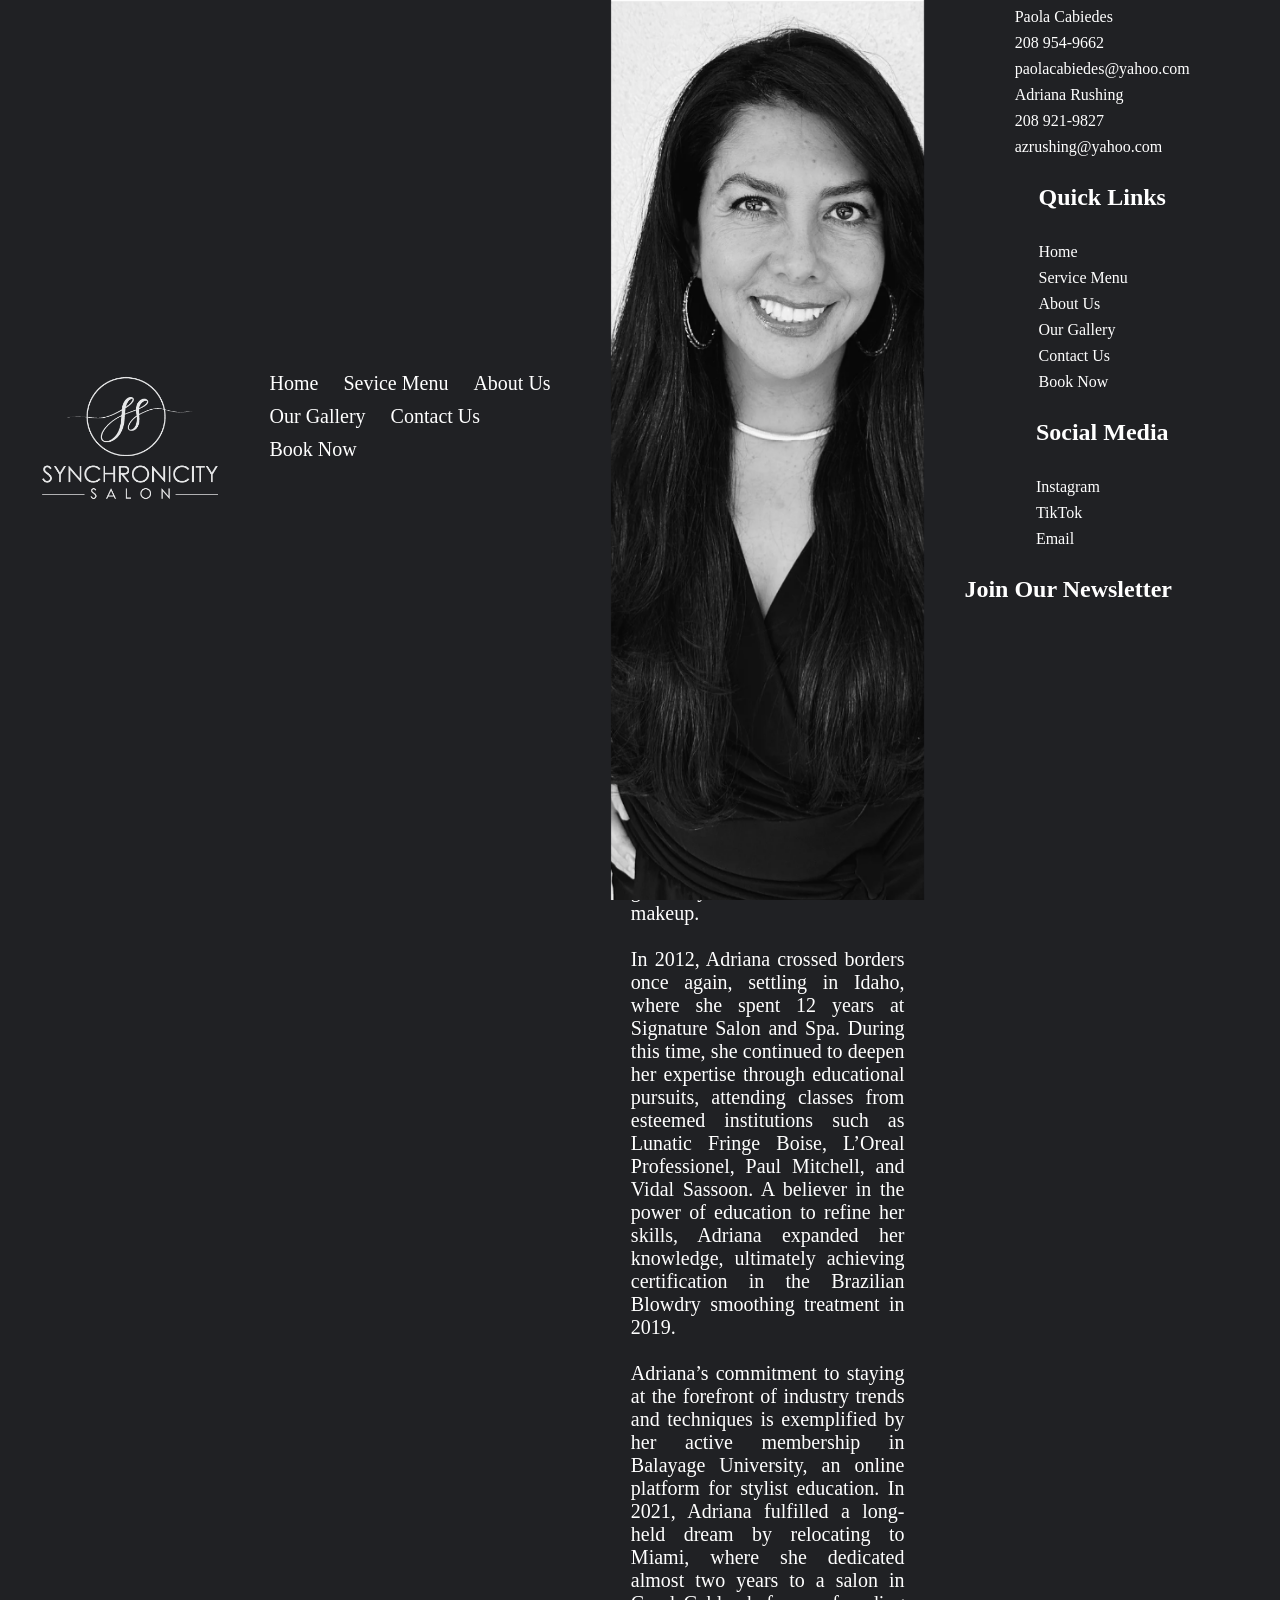
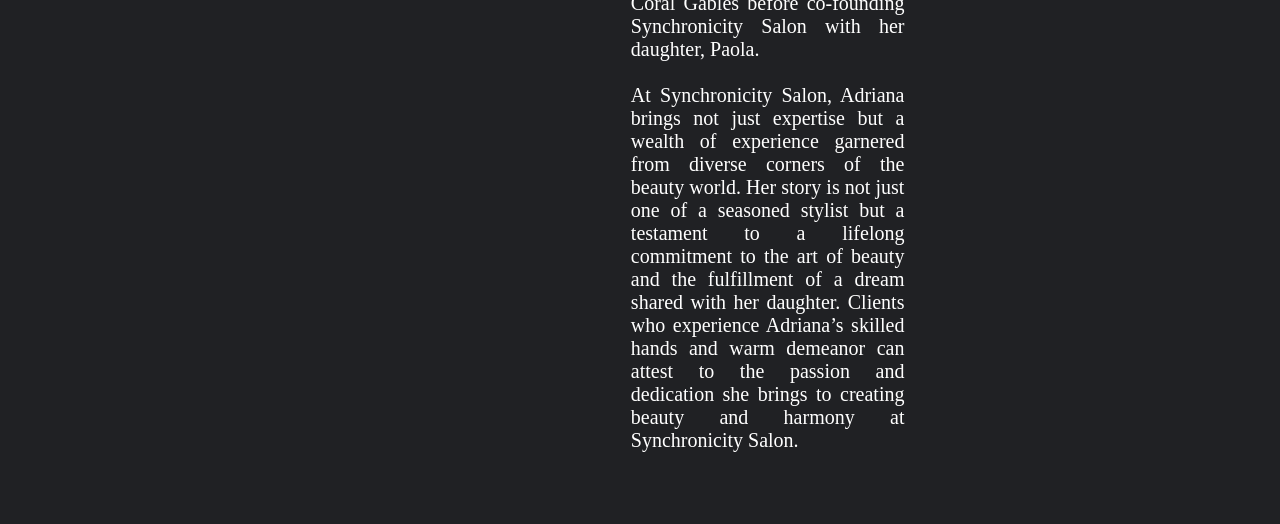
<file: adrianar.html>
<html>
    <head>
        <meta name="viewport" content="width=device-width, initial-scale=1.0">
        <title>Synchronicity Salon</title>
        <!--<script src="app.js" defer></script>-->
        <!--<link rel="stylesheet" href="styles.css">-->
        <link rel="stylesheet" href="paolac.css">
    </head>
    <body>
        <div class="banner">
            <nav>
                <img src="logo.png" class="logo">
                <ul>
                    <li><a href="#">Home</a></li>
                    <li><a href="#">Sevice Menu</a></li>
                    <li><a href="#">About Us</a></li>
                    <li><a href="#">Our Gallery</a></li>
                    <li><a href="#">Contact Us</a></li>
                    <li><a href="#">Book Now</a></li>
                    <!--<li><a href="#"><button type="button">Book Now</button></a></li>-->
                </ul>
            </nav>
        </div>
        <div class="container">
            <div class="content">
                <div class="img">
                    <img src="adriana-rushing.jpg" alt="">
                </div>
                <div class="text">
                    <h2 class="title">Adriana Rushing</h2>
                    <button class="book-now">Book Now</button>
                    <p id="title">Specializes In:</p>
                    <ul>
                        <li>Haircuts</li>
                        <li>Balayage</li>
                        <li>Highlights</li>
                        <li>Smoothing Treatments</li>
                    </ul>
                    <p>Introducing Adriana, the esteemed co-founder of Synchronicity Salon, where her journey in the world of beauty 
                        unfolds as a captivating tale of passion and expertise. Originating from the bustling city of Mexico City, 
                        Adriana commenced her career at the age of 14, attending beauty school, and by 16, she was already making 
                        waves in the industry.<br><br>For 13 years, Adriana graced the high-end salon, Robert Lee’s, in Mexico City, 
                        immersing herself in the art of hairstyling and honing her craft under the guidance of seasoned professionals. 
                        In 1998, seeking new horizons, she embarked on a transformative chapter, moving to the picturesque Cabo San 
                        Lucas, Mexico. Here, Adriana contributed her talents to prestigious salons like Pueblo Bonito Blanco, Las 
                        Ventanas al Paraiso, and Suzanne Morel, making a name for herself as a go-to stylist for bridal hair and 
                        makeup.<br><br>In 2012, Adriana crossed borders once again, settling in Idaho, where she spent 12 years at 
                        Signature Salon and Spa. During this time, she continued to deepen her expertise through educational pursuits, 
                        attending classes from esteemed institutions such as Lunatic Fringe Boise, L’Oreal Professionel, Paul Mitchell, 
                        and Vidal Sassoon. A believer in the power of education to refine her skills, Adriana expanded her knowledge, 
                        ultimately achieving certification in the Brazilian Blowdry smoothing treatment in 2019.<br><br>Adriana’s 
                        commitment to staying at the forefront of industry trends and techniques is exemplified by her active membership 
                        in Balayage University, an online platform for stylist education. In 2021, Adriana fulfilled a long-held dream 
                        by relocating to Miami, where she dedicated almost two years to a salon in Coral Gables before co-founding 
                        Synchronicity Salon with her daughter, Paola.<br><br>At Synchronicity Salon, Adriana brings not just expertise 
                        but a wealth of experience garnered from diverse corners of the beauty world. Her story is not just one of a 
                        seasoned stylist but a testament to a lifelong commitment to the art of beauty and the fulfillment of a dream 
                        shared with her daughter. Clients who experience Adriana’s skilled hands and warm demeanor can attest to the 
                        passion and dedication she brings to creating beauty and harmony at Synchronicity Salon.</p>
                </div>
            </div>
        </div>
        <div class="footer-container">
            <div class="footer">
                <div class="footer-heading footer-1">
                    <h2>Contact Us</h2>
                    <a href="#">Paola Cabiedes</a>
                    <a href="#">208 954-9662</a>
                    <a href="#">paolacabiedes@yahoo.com</a>
                    <a href="#">Adriana Rushing</a>
                    <a href="#">208 921-9827</a>
                    <a href="#">azrushing@yahoo.com</a>
                </div>
                <div class="footer-heading footer-2">
                    <h2>Quick Links</h2>
                    <a href="#">Home</a>
                    <a href="#">Service Menu</a>
                    <a href="#">About Us</a>
                    <a href="#">Our Gallery</a>
                    <a href="#">Contact Us</a>
                    <a href="#">Book Now</a>
                </div>
                <div class="footer-heading footer-2">
                    <h2>Social Media</h2>
                    <a href="#">Instagram</a>
                    <a href="#">TikTok</a>
                    <a href="#">Email</a>
                </div>
                <div class="footer-email-form">
                    <h2>Join Our Newsletter</h2>
                    <iframe src="https://www.google.com/maps/embed?pb=!1m14!1m8!1m3!1d14370.84098795075!2d-80.2644958!3d25.7801325!3m2!1i1024!2i768!4f13.1!3m3!1m2!1s0x88d9b7d24517c1b9%3A0x77404b1d6ff463df!2sSynchronicity%20Salon!5e0!3m2!1sen!2sus!4v1704995511323!5m2!1sen!2sus" 
                    width="600" height="450" style="border:0;" allowfullscreen="" loading="lazy" 
                    referrerpolicy="no-referrer-when-downgrade" id="map"></iframe>
                </div>
            </div>
        </div>
    </body>
</html>
</file>
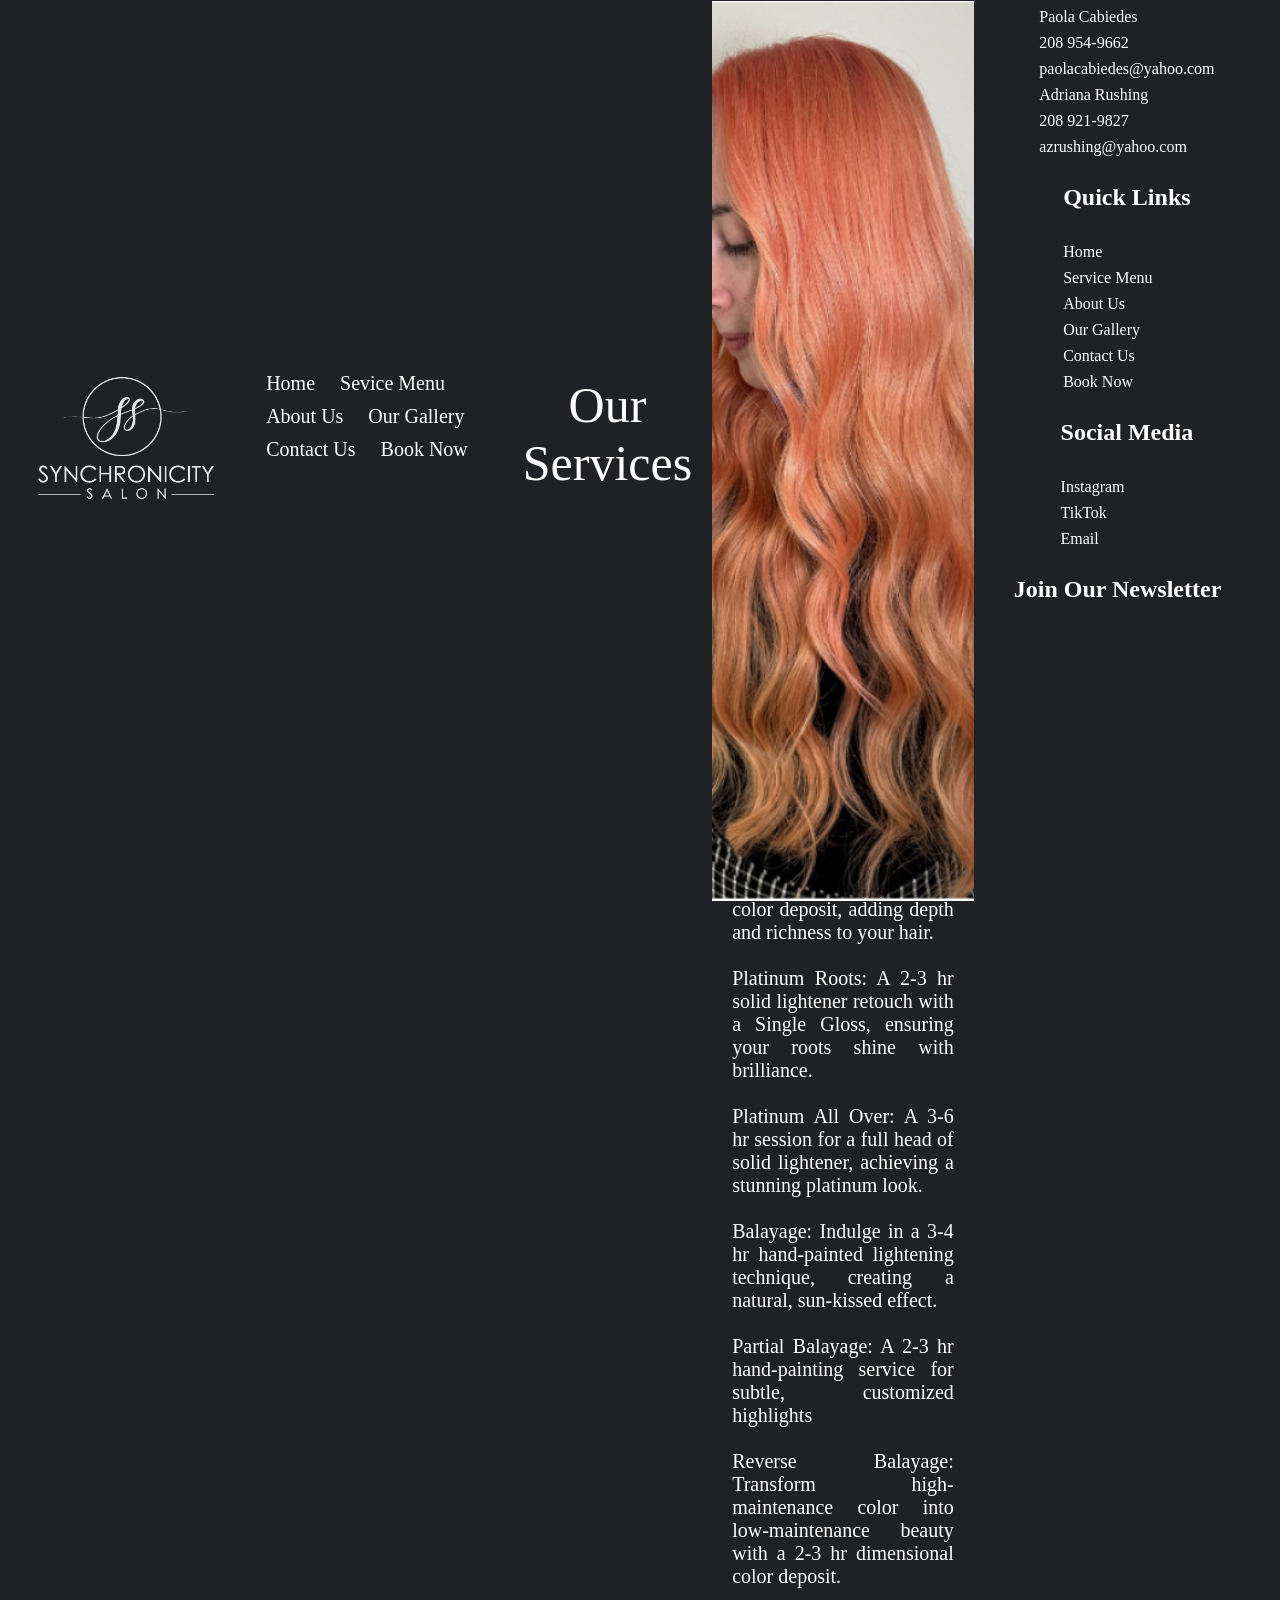
<file: our-services.html>
<html>
    <head>
        <meta name="viewport" content="width=device-width, initial-scale=1.0">
        <title>Synchronicity Salon</title>
        <!--<script src="app.js" defer></script>-->
        <!--<link rel="stylesheet" href="styles.css">-->
        <link rel="stylesheet" href="paolac.css">
    </head>
    <body>
        <div class="banner">
            <nav>
                <img src="logo.png" class="logo">
                <ul>
                    <li><a href="#">Home</a></li>
                    <li><a href="#">Sevice Menu</a></li>
                    <li><a href="#">About Us</a></li>
                    <li><a href="#">Our Gallery</a></li>
                    <li><a href="#">Contact Us</a></li>
                    <li><a href="#">Book Now</a></li>
                    <!--<li><a href="#"><button type="button">Book Now</button></a></li>-->
                </ul>
            </nav>
        </div>
        <h1 class="title">Our Services</h1>
        <div class="container">
            <div class="content">
                <div class="img">
                    <img src="coral-color.jpg" alt="">
                </div>
                <div class="text">
                    <h2 class="title">Color Services</h2>
                    <p>Color Services<br><br> Full Foil: A comprehensive 3-4+ hr lightening session, including a single Gloss/Toner for 
                        an all-over dimensional effect.<br><br>Half Foil: A 2-3 hr lightening session, including a single Gloss/Toner 
                        for beautifully highlighted hair.<br><br>Partial Foil: A 1-2 hr lightening session with 10-15 foils, perfect for 
                        refreshing highlights between full or half sessions.<br><br>Single Process: A 1-1.5 hr service for base or 
                        all-over color deposit, adding depth and richness to your hair.<br><br>Platinum Roots: A 2-3 hr solid lightener 
                        retouch with a Single Gloss, ensuring your roots shine with brilliance.<br><br>Platinum All Over: A 3-6 hr session 
                        for a full head of solid lightener, achieving a stunning platinum look.<br><br>Balayage: Indulge in a 3-4 hr 
                        hand-painted lightening technique, creating a natural, sun-kissed effect.<br><br>Partial Balayage: A 2-3 hr 
                        hand-painting service for subtle, customized highlights<br><br>Reverse Balayage: Transform high-maintenance color 
                        into low-maintenance beauty with a 2-3 hr dimensional color deposit.</p>
                </div>
            </div>
        </div>
        <div class="footer-container">
            <div class="footer">
                <div class="footer-heading footer-1">
                    <h2>Contact Us</h2>
                    <a href="#">Paola Cabiedes</a>
                    <a href="#">208 954-9662</a>
                    <a href="#">paolacabiedes@yahoo.com</a>
                    <a href="#">Adriana Rushing</a>
                    <a href="#">208 921-9827</a>
                    <a href="#">azrushing@yahoo.com</a>
                </div>
                <div class="footer-heading footer-2">
                    <h2>Quick Links</h2>
                    <a href="#">Home</a>
                    <a href="#">Service Menu</a>
                    <a href="#">About Us</a>
                    <a href="#">Our Gallery</a>
                    <a href="#">Contact Us</a>
                    <a href="#">Book Now</a>
                </div>
                <div class="footer-heading footer-2">
                    <h2>Social Media</h2>
                    <a href="#">Instagram</a>
                    <a href="#">TikTok</a>
                    <a href="#">Email</a>
                </div>
                <div class="footer-email-form">
                    <h2>Join Our Newsletter</h2>
                    <iframe src="https://www.google.com/maps/embed?pb=!1m14!1m8!1m3!1d14370.84098795075!2d-80.2644958!3d25.7801325!3m2!1i1024!2i768!4f13.1!3m3!1m2!1s0x88d9b7d24517c1b9%3A0x77404b1d6ff463df!2sSynchronicity%20Salon!5e0!3m2!1sen!2sus!4v1704995511323!5m2!1sen!2sus" 
                    width="600" height="450" style="border:0;" allowfullscreen="" loading="lazy" 
                    referrerpolicy="no-referrer-when-downgrade" id="map"></iframe>
                </div>
            </div>
        </div>
    </body>
</html>
</file>
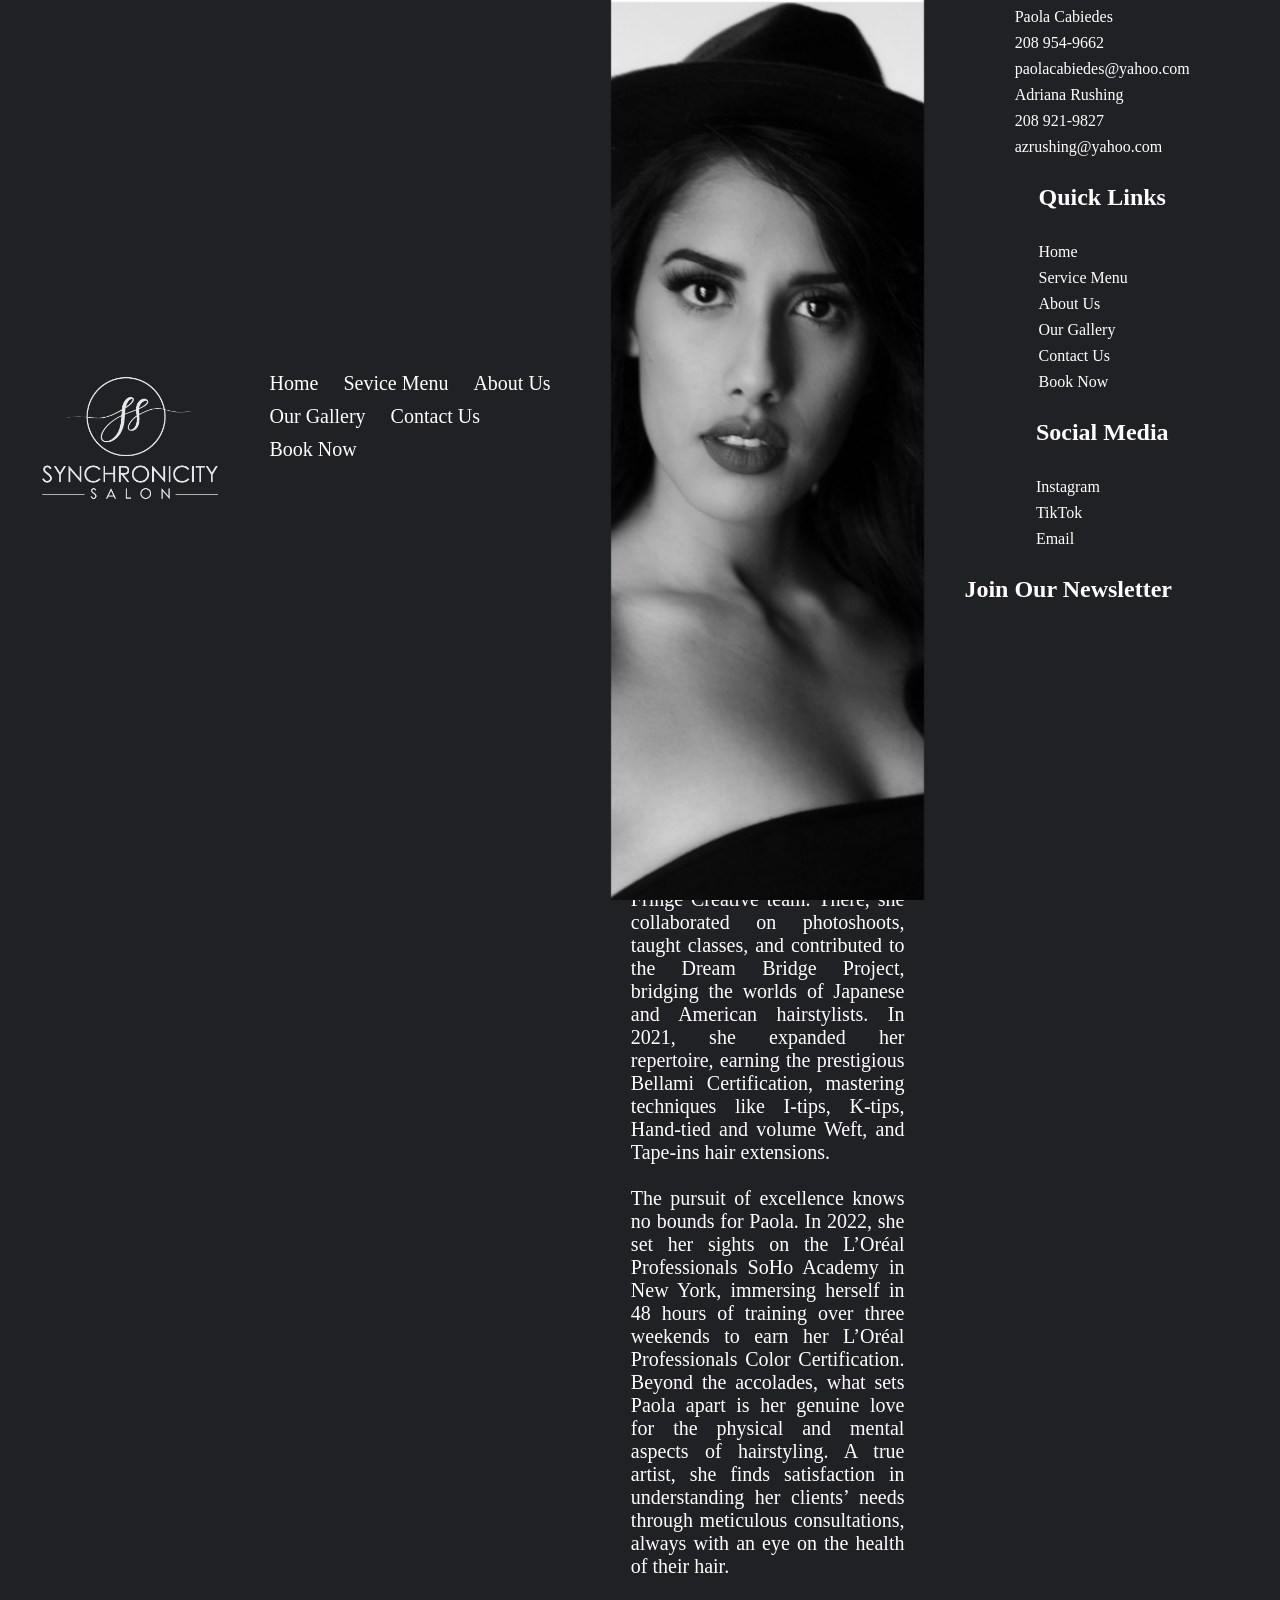
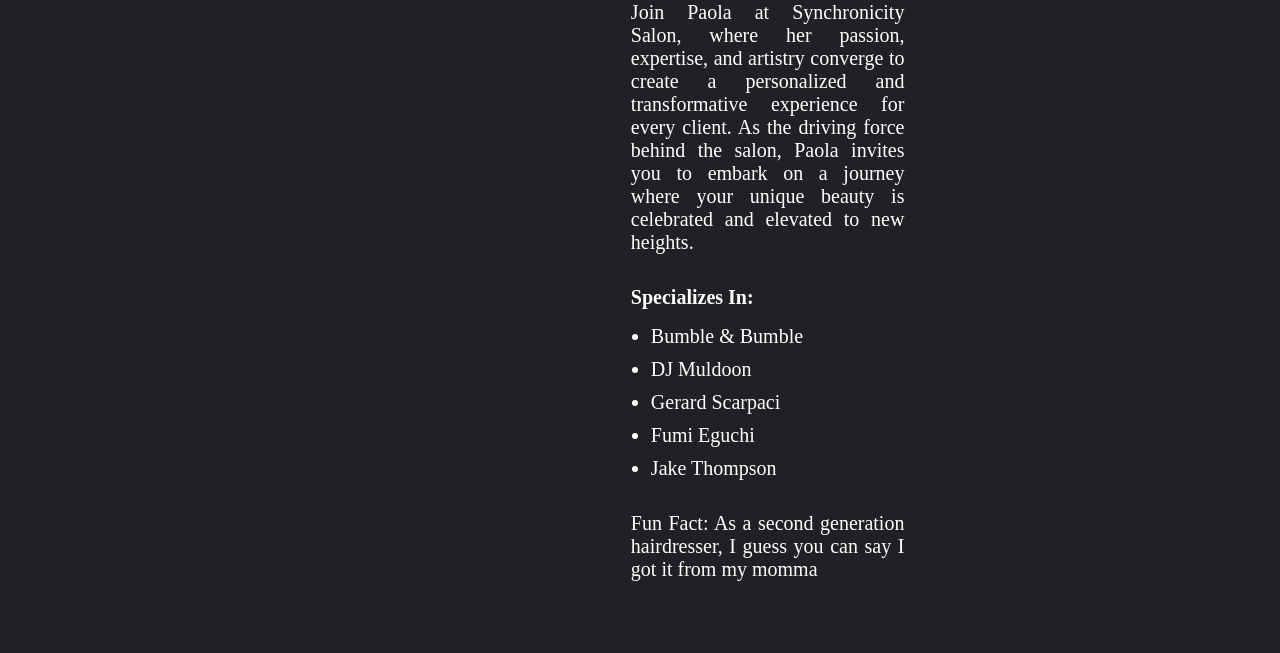
<file: paolac.html>
<html>
    <head>
        <meta name="viewport" content="width=device-width, initial-scale=1.0">
        <title>Synchronicity Salon</title>
        <!--<script src="app.js" defer></script>-->
        <!--<link rel="stylesheet" href="styles.css">-->
        <link rel="stylesheet" href="paolac.css">
    </head>
    <body>
        <div class="banner">
            <nav>
                <img src="logo.png" class="logo">
                <ul>
                    <li><a href="#">Home</a></li>
                    <li><a href="#">Sevice Menu</a></li>
                    <li><a href="#">About Us</a></li>
                    <li><a href="#">Our Gallery</a></li>
                    <li><a href="#">Contact Us</a></li>
                    <li><a href="#">Book Now</a></li>
                    <!--<li><a href="#"><button type="button">Book Now</button></a></li>-->
                </ul>
            </nav>
        </div>
        <div class="container">
            <div class="content">
                <div class="img">
                    <img src="paola-cabiedes.jpg" alt="">
                </div>
                <div class="text">
                    <h2 class="title">Paola Cabiedes</h2>
                    <button class="book-now">Book Now</button>
                    <p id="title">Specializes In:</p>
                    <ul>
                        <li>Blonding</li>
                        <li>Extensions</li>
                        <li>Color Correction</li>
                        <li>Hair Cuts</li>
                    </ul>
                    <p>Meet Paola, the vibrant force and creative genius behind Synchronicity Salon. Hailing 
                        from the eclectic city of Mexico City, Paola’s journey into the world of hair styling is nothing short 
                        of remarkable. Her passion for beauty ignited early, and in 2009, she set her sights on the diverse 
                        landscapes of Idaho, where she began carving her path in the beauty industry.<br><br> Paola’s ascent in 
                        the field was swift, starting as a Junior Stylist at Lunatic Fringe Boise in 2015. Driven by an unyielding 
                        work ethic, Paola’s commitment to excellence, continuous education, and training catapulted her through 
                        the styling ranks, reaching the esteemed position of Master Stylist in under five years. Her artistic 
                        prowess and dedication have garnered her the affectionate title of a “hair prodigy” among both peers and 
                        clients, a recognition of her exceptional talent and devotion to the craft.<br><br>A globetrotter in 
                        pursuit of inspiration, Paola’s journey took her to Japan in 2018 and 2019 as a key member of the Lunatic 
                        Fringe Creative team. There, she collaborated on photoshoots, taught classes, and contributed to the Dream 
                        Bridge Project, bridging the worlds of Japanese and American hairstylists. In 2021, she expanded her 
                        repertoire, earning the prestigious Bellami Certification, mastering techniques like I-tips, K-tips, 
                        Hand-tied and volume Weft, and Tape-ins hair extensions.<br><br>The pursuit of excellence knows no bounds 
                        for Paola. In 2022, she set her sights on the L’Oréal Professionals SoHo Academy in New York, immersing 
                        herself in 48 hours of training over three weekends to earn her L’Oréal Professionals Color Certification. 
                        Beyond the accolades, what sets Paola apart is her genuine love for the physical and mental aspects of 
                        hairstyling. A true artist, she finds satisfaction in understanding her clients’ needs through meticulous 
                        consultations, always with an eye on the health of their hair.<br><br>Join Paola at Synchronicity Salon,
                        where her passion, expertise, and artistry converge to create a personalized and transformative experience 
                        for every client. As the driving force behind the salon, Paola invites you to embark on a journey where 
                        your unique beauty is celebrated and elevated to new heights.</p>
                    <p id="title">Specializes In:</p>
                    <ul>
                        <li>Bumble & Bumble</li>
                        <li>DJ Muldoon</li>
                        <li>Gerard Scarpaci</li>
                        <li>Fumi Eguchi</li>
                        <li>Jake Thompson</li>
                    </ul>
                    <p>Fun Fact: As a second generation hairdresser, I guess you can say I got it from my momma</p>
                </div>
            </div>
        </div>
        <div class="footer-container">
            <div class="footer">
                <div class="footer-heading footer-1">
                    <h2>Contact Us</h2>
                    <a href="#">Paola Cabiedes</a>
                    <a href="#">208 954-9662</a>
                    <a href="#">paolacabiedes@yahoo.com</a>
                    <a href="#">Adriana Rushing</a>
                    <a href="#">208 921-9827</a>
                    <a href="#">azrushing@yahoo.com</a>
                </div>
                <div class="footer-heading footer-2">
                    <h2>Quick Links</h2>
                    <a href="#">Home</a>
                    <a href="#">Service Menu</a>
                    <a href="#">About Us</a>
                    <a href="#">Our Gallery</a>
                    <a href="#">Contact Us</a>
                    <a href="#">Book Now</a>
                </div>
                <div class="footer-heading footer-2">
                    <h2>Social Media</h2>
                    <a href="#">Instagram</a>
                    <a href="#">TikTok</a>
                    <a href="#">Email</a>
                </div>
                <div class="footer-email-form">
                    <h2>Join Our Newsletter</h2>
                    <iframe src="https://www.google.com/maps/embed?pb=!1m14!1m8!1m3!1d14370.84098795075!2d-80.2644958!3d25.7801325!3m2!1i1024!2i768!4f13.1!3m3!1m2!1s0x88d9b7d24517c1b9%3A0x77404b1d6ff463df!2sSynchronicity%20Salon!5e0!3m2!1sen!2sus!4v1704995511323!5m2!1sen!2sus" 
                    width="600" height="450" style="border:0;" allowfullscreen="" loading="lazy" 
                    referrerpolicy="no-referrer-when-downgrade" id="map"></iframe>
                </div>
            </div>
        </div>
    </body>
</html>
</file>
<file: styles.css>
*{
    margin: 0;
    padding: 0;
    box-sizing: border-box;
    font-family: 'Times New Roman', Times, serif;
}

body{
    width: 100%;
    height: 900vh;
    background: #202124;
    position: relative;
    /*display: flex;*/
    box-sizing: border-box;
    align-items: center;
    justify-content: center;
}

.banner{
    width: 100%;
    height: 100vh;
    background-image: linear-gradient(rgba(0, 0, 0, 0.60),
    rgba(0, 0, 0, 0.25));
    position: relative;
    padding: 0 5%;
    display: flex;
    justify-content: center;
}

nav{
    width: 100%;
    position: absolute;
    top: 0;
    left: 0;
    padding: 20px 5%;
    display: flex;
    align-items: center;
    justify-content: space-between;
}


nav .logo{
    height: 160px;
}

nav ul li{
    list-style: none;
    display: inline-block;
    margin-left: 85px;
    position: relative;

}

nav ul li a{
    text-decoration: none;
    color: #fff;
    font-size: 20px;
}

nav ul li ::after{
    content: '';
    height: 3px;
    width: 0;
    background-color: #dfccc2;
    position: absolute;
    left: 0;
    bottom: -10;
    transition: 0.5s;
}

nav ul li :hover::after{
    width: 100%;
}

@media only screen and (max-width: 768px) {
    nav ul li {
        margin-left: 20px; /* Adjust margin for smaller screens */
    }
}

.content{
    margin-top: 550px;
    width: 100%;
    text-align: left;
}

.content h1{
    font-size: 70px;
    color: #fff;
    font-weight: 300;
    margin-bottom: 10px;
}

.content p{
    font-family: 'Times New Roman', Times, serif;
    font-size: 30px; /* Missing unit (e.g., px) */
    letter-spacing: 4px;
    color: #fff;
    margin-left: 10px;
}

.primary-button{
    width: auto;
    padding: 30px 60px;
    font-size: 30px;
    text-align: center;
    margin: 20px 10px;
    border-radius: 0;
    font-weight: bold;
    /*border: 2px solid #dfccc2;*/
    background: #dfccc2;
    color: #202124;
    cursor: pointer;
    position: relative;
    overflow: hidden;
}

@media only screen and (max-width: 768px) {
    .primary-button {
        margin-top: 20px; /* Adjust margin for smaller screens */
    }
}
/*span{
    background: transparent;
    height: 100%;
    width: 0;
    border-radius: 0;
    position: absolute;
    left: 0;
    bottom: 0;
    z-index: 1;
    transition: 0.5s;
}

button:hover span{
    width: 100%;
}

button:hover{
    border: none;
}*/

.content a{
    text-decoration: none;
    display: inline-block;
    color: #fff;
    font-size: 24px;
    border: 2px solid #fff;
    padding: 14px 70px;
    border-radius: 50px;
    margin-top: 20px;
}

.backvideo {
    position: absolute;
    width: 100%;
    bottom: 0;
    z-index: -1;
}

@media (min-aspect-ratio: 16/9){
    .backvideo{
        width: 100%;
        height: auto;
    }
}

@media (max-aspect-ratio: 16/9){
    .backvideo{
        width: auto;
        height: 100%;
    }
}

.service-menu{
    width: 100%;
    height: 100vh;
    background:#202124;
    position: relative;
    padding: 0 5%;
    display: flex;
    justify-content: center;
}

.service-menu h2 {
    margin-top: 50px;
    font-family: 'Times New Roman', Times, serif;
    color: #fff;
    font-size: 50px;
    font-weight: 100;
    margin-bottom: 20px;
}

.service-menu-gallery{
    position: absolute;
    justify-content: center;
    align-items: center;
    margin-top: 180px;
    width: 60vw;
    display: grid;
    grid-template-columns: repeat(auto-fill, minmax(500px, 300px));
    column-gap: 20px;
    row-gap: 20px;
}

.gallery{
    width: 500px;
    height: 700px;
    object-fit: cover;
    object-position: center;
}

figure{
    position: relative;
    display: flex;
    justify-content: center;
}
figcaption{
    position: absolute;
    bottom: -90px;
    color: #fff;
    font-size: 30px;
}

.about-us{
    width: 100%;
    height: 5vh;
    background:#202124;
    position: relative;
    padding: 0 5%;
    display: flex;
    justify-content: center;
    align-content: center;
}

.about-us h2 {
    margin-top: 0px;
    height: 60px;
    font-family: 'Times New Roman', Times, serif;
    color: #fff;
    font-size: 50px;
    font-weight: 100;
}

.carousel{
    margin: 0;
    margin-top: 60px;
    padding: 0;
    height: 60vh;
    display: flex;
    justify-content: center;
    background:#202124;
}

.slider{
    width: 800px;
    height: 500px;
    border-radius: 0px;
    overflow: hidden;
}

.slides{
    width: 500%;
    height: 500px;
    display: flex;
}

.slides input{
    display: none;
}

.slide{
    width: 20%;
    transition: 2s;
}

.slide img{
    width: 800px;
    height: 500px;
}

.navigation-manual{
    position: absolute;
    width: 800px;
    margin-top: 40px;
    display: flex;
    justify-content: center;
}

.manual-btn{
    border: 2px solid #dfccc2;
    padding: 5px;
    border-radius: 10px;
    cursor: pointer;
    transition: 1s;
    justify-content: center;
}

.manual-btn:not(:last-child){
    margin-right: 40px;
}

.manual-btn:hover{
    background: #dfccc2;
}

#radio1:checked ~ .first{
    margin-left: 0;
}

#radio2:checked ~ .first{
    margin-left: -20%;
}

#radio3:checked ~ .first{
    margin-left: -40%;
}

#radio4:checked ~ .first{
    margin-left: -60%;
}

.title{
    width: 100%;
    height: 60px;
    background:#202124;
    position: relative;
    padding: 0 5%;
    display: flex;
    justify-content: center;
    align-content: center;
}

#instagram{
    bottom: -90px;
    color: #fff;
    font-size: 25px;
    text-align: center;
    width: 45%;
}

.story{
    width: 100%;
    height: 80vh;
    background:#202124;
    position: relative;
    padding: 0 5%;
    display: flex;
    justify-content: center;
    align-content: center;
}

.storyparagraph{
    bottom: -90px;
    color: #fff;
    font-size: 25px;
    text-align: justify;
    width: 45%;
}

.meet-family{
    width: 100%;
    height: 100vh;
    background:#202124;
    position: relative;
    padding: 0 5%;
    display: flex;
    justify-content: center;
}

.meet-family h2 {
    margin-top: 50px;
    font-family: 'Times New Roman', Times, serif;
    color: #fff;
    font-size: 50px;
    font-weight: 100;
    margin-bottom: 20px;
}

.meet-the-family{
    position: absolute;
    justify-content: center;
    align-items: center;
    margin-top: 180px;
    width: 60vw;
    display: grid;
    grid-template-columns: repeat(auto-fill, minmax(500px, 600px));
    column-gap: 40px;
    row-gap: 20px;
}

.gallery2{
    width: 500px;
    height: 700px;
    object-fit: cover;
    object-position: center;
}

.our-gallery{
    width: 100%;
    height: 180vh;
    background:#202124;
    position: relative;
    padding: 0 5%;
    display: flex;
    justify-content: center;
}

.our-gallery h2 {
    margin-top: 50px;
    font-family: 'Times New Roman', Times, serif;
    color: #fff;
    font-size: 50px;
    font-weight: 100;
    margin-bottom: 20px;
}

.service-menu-gallery2{
    position: absolute;
    justify-content: center;
    align-items: center;
    margin-top: 180px;
    width: 50vw;
    display: grid;
    grid-template-columns: repeat(auto-fill, minmax(500px, 300px));
    column-gap: 40px;
    row-gap: 90px;
}

.form{
    width: 100%;
    height: 100vh;
    background-image: linear-gradient(rgba(0,0,0,0.75),rgba(0,0,0,0.75)),url(backgroun2.jpg);
    background-size: cover;
    background-position: center;
    display: flex;
    justify-content: center;
    align-items: center;
}

.form-title {
    text-align: center;
    /*margin-top: 50px;*/
    font-family: 'Times New Roman', Times, serif;
    color: #fff;
    font-size: 50px;
    font-weight: 100;
    margin-bottom: 50px;
}

.subtext{
    bottom: -90px;
    color: #fff;
    font-size: 25px;
    text-align: center;
    margin-bottom: 80px;
}

form {
    width: 90%;
    max-width: 800px;
    align-items: center;
}

.input-group{
    margin-bottom: 40px;
    position: relative;
}

input {
    height: 60px;
}
input, textarea {
    width: 100%;
    padding: 10px;
    outline: 0;
    border: 1px solid #dfccc2;
    color: #fff;
    background: transparent;
    font-size: 15px;
}

#label{
    height: 100%;
    position: absolute;
    left: 0;
    top: 0;
    padding: 10px;
    color: #dfccc2;
    cursor: text;
    font-size: 25px;
}

input:focus~#label, input:valid~#label, textarea:focus~#label, textarea:valid~#label{
    top: -45px;
    font-size: 25px;
}

.two-inputs{
    display: flex;
    align-items: center;
    justify-content: space-between;
}

.two-inputs .input-group{
    flex-basis: 48%;
}

.submit{
    width: 100%;
    padding: 30px 60px;
    font-size: 30px;
    text-align: center;
    margin: 20px 10px;
    border-radius: 0;
    font-weight: bold;
    border: 2px solid #dfccc2;
    background: transparent;
    color: #dfccc2;
    cursor: pointer;
    overflow: hidden;
}

.cancelation-policy{
    width: 100%;
    height: 100vh;
    background:#202124;
    position: relative;
    padding: 0 5%;
    display: flex;
    justify-content: center;
}

.our-policies{
    width: 100%;
    height: 60px;
    background:#202124;
    position: relative;
    padding: 0 5%;
    display: flex;
    justify-content: center;
    align-content: center;
}

#policies{
    text-align: center;
    margin-top: 50px;
    font-family: 'Times New Roman', Times, serif;
    color: #fff;
    font-size: 50px;
    font-weight: 100;
    margin-bottom: 50px;
}

.salon-policies{
    width: 100%;
    height: 80vh;
    background:#202124;
    /*position: relative;*/
    /*padding: 0 5%;*/
    display: flex;
    justify-content: center;
    align-content: center;
    margin-top: 100px;
}

.policies-paragraph{
    bottom: -90px;
    color: #fff;
    font-size: 25px;
    text-align: justify;
    width: 45%;
}

.footer-container{
    background-color: #202124;
    padding-bottom: 4rem;
    margin-top: 20vh;
}

.footer{
    width: 100%;
    height: 40vh;
    background-color: #202124;
    color: #fff;
    display: flex;
    justify-content: center;
    flex-wrap: wrap;
    margin: 0 auto;
}

.footer-heading{
    display: flex;
    flex-direction: column;
    margin-right: 10rem;
}

.footer-heading h2{
    margin-bottom: 2rem;
}

.footer-heading a{
    color: #fff;
    text-decoration: none;
    margin-bottom: 0.5rem;
}

.footer-heading a:hover{
    color: #dfccc2;
    transition: 0.3s ease-out;
}

.footer-email-form h2{
    margin-bottom: 2rem;
}

#map{
    width: 450px;
    height: 400px;
    margin-bottom: 2rem;
}
</file>
<file: paolac.css>
*{
    margin: 0;
    padding: 0;
    box-sizing: border-box;
    font-family: 'Times New Roman', Times, serif;
}

body{
    width: 100%;
    height: 100vh;
    background: #202124;
    position: relative;
    display: flex;
    box-sizing: border-box;
    align-items: center;
    justify-content: center;
}

.banner{
    width: 100%;
    height: 25vh;
    position: relative;
    padding: 0 5%;
    display: flex;
    justify-content: center;
}

nav{
    width: 100%;
    position: absolute;
    top: 0;
    left: 0;
    padding: 20px 5%;
    display: flex;
    align-items: center;
    justify-content: space-between;
}

nav .logo{
    height: 160px;
}

nav ul li{
    list-style: none;
    display: inline-block;
    margin-left: 20px;
    position: relative;

}

nav ul li a{
    text-decoration: none;
    color: #fff;
    font-size: 20px;
}

nav ul li::after{
    content: '';
    height: 3px;
    width: 0;
    background-color: #dfccc2;
    position: absolute;
    left: 0;
    bottom: -10px;
    transition: 0.5s;
}

nav ul li:hover::after{
    width: 100%;
}


.content{
    display: flex;
    /*align-items: flex-start;*/
    flex-wrap: wrap;
    justify-content: center;
}

.content > div {
    flex: 1 1 50%;
    max-width: 400px;
    margin: 20px;
}

@media only screen and (max-width: 768px) {
    .content > div {
        flex-basis: 100%; 
    }
}

.img{
    height: 100vh;
    position: sticky;
    top: 0;
}

.img img {
    width: 100%;
    height: 100%;
    object-fit: cover;
}

.text{
    padding: 1.25rem;
}

.title{
    margin-bottom: 2rem;
    font-family: 'Times New Roman', Times, serif;
    color: #fff;
    font-size: 50px;
    font-weight: 100;
    text-align: center;
}

.book-now{
    width: auto;
    padding: 20px 40px;
    font-size: 20px;
    text-align: center;
    border-radius: 0;
    font-weight: bold;
    border: 2px solid #dfccc2;
    background: transparent;
    color: #dfccc2;
    cursor: pointer;
    overflow: hidden;
    margin-bottom: 3rem;
}

@media only screen and (max-width: 768px) {
    .book-now {
        margin-left: 0; /* Adjust margin for smaller screens */
    }
}

#title {
    margin-bottom: 1rem;
    color: #fff;
    font-weight: bold;
}

ul{
    color: #fff;
    margin-left: 0; 
    margin-bottom: 2rem;
    font-size: 20px;
    padding-left: 20px; 
}

li{
    margin-bottom: 10px;
}

p {
    margin-bottom: 2rem;
    color: #fff;
    text-align: justify;
    font-size: 20px;
}

.footer-container{
    background-color: #202124;
    padding-bottom: 4rem;
    margin-top: 20vh;
}

.footer{
    width: 100%;
    background-color: #202124;
    color: #fff;
    display: flex;
    justify-content: center;
    flex-wrap: wrap;
    padding: 0 20px;
}

.footer-heading{
    display: flex;
    flex-direction: column;
    margin-right: 20px;
    margin-bottom: 20px; 
}

.footer-heading h2{
    margin-bottom: 2rem;
}

.footer-heading a{
    color: #fff;
    text-decoration: none;
    margin-bottom: 0.5rem;
}

.footer-heading a:hover{
    color: #dfccc2;
    transition: 0.3s ease-out;
}

.footer-email-form h2{
    margin-bottom: 2rem;
}

#map{
    width: 100%;
    height: 400px;
    margin-bottom: 2rem;
}
</file>
